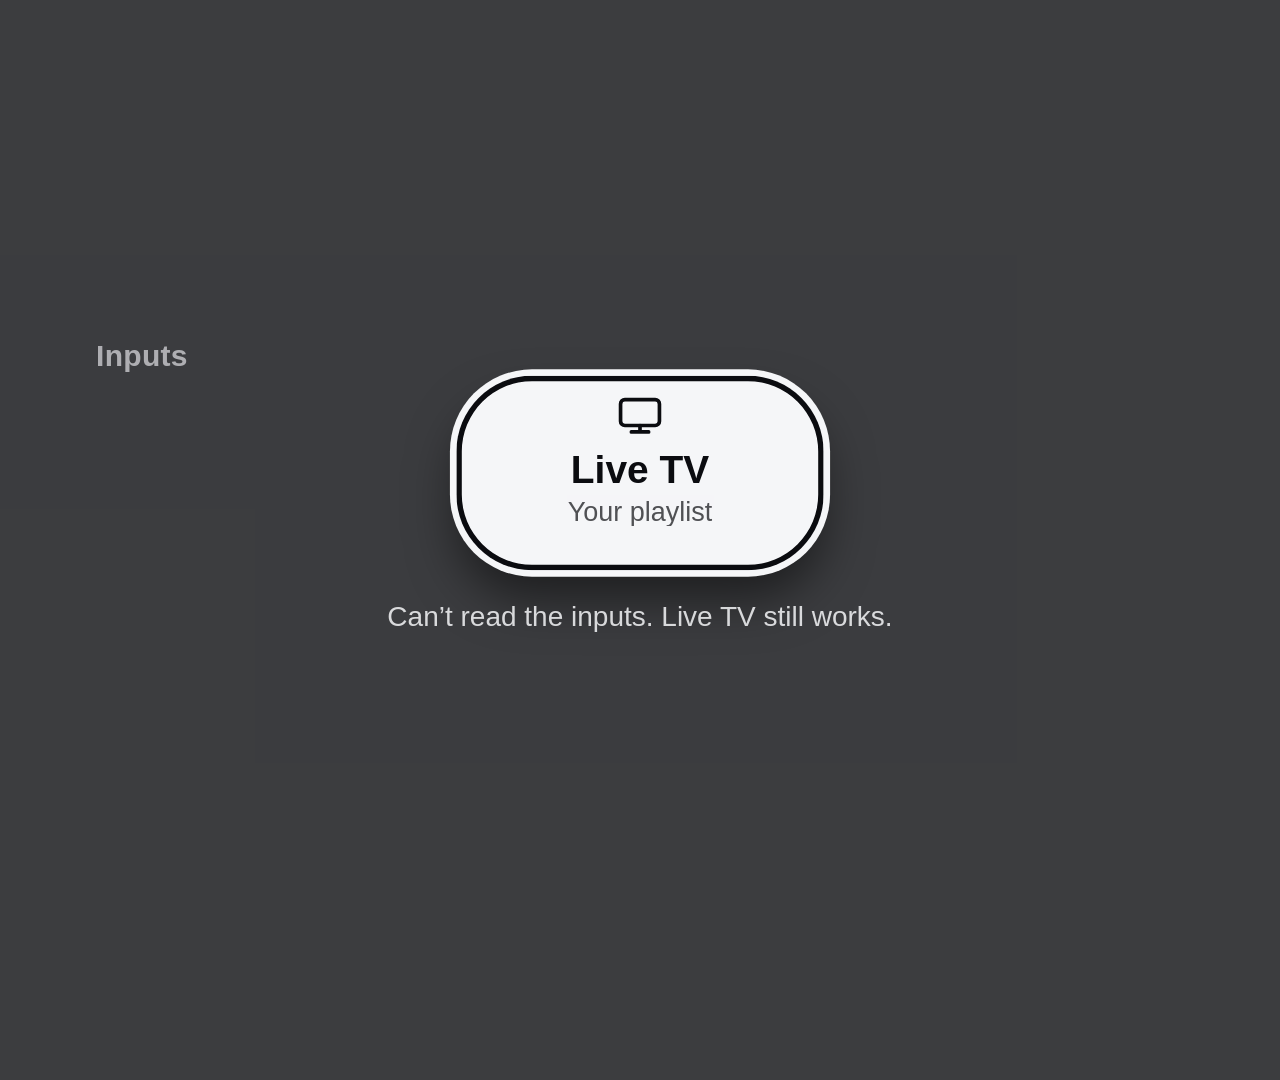
<file: picker/app/index.html>
<!doctype html>
<html><head><meta charset="utf-8"><title>Inputs</title>
<style>
*{box-sizing:border-box;margin:0}
/* the launcher's theme (colours, accent, typeface, corners) applies here too: the variables come from /api/apps, these are the defaults */
:root{--ink:#f5f6f8;--ink2:rgba(245,246,248,.62);--font:"LG Smart UI","Helvetica Neue",Helvetica,Arial,sans-serif;--night:#0b0c10;--night-rgb:5,6,9;--panel2:#1a1c22;--acc:#f5f6f8;--acc-ink:#0b0c10;--focus:#f5f6f8;--tile-r:50px}
html,body{width:1920px;height:1080px;overflow:hidden;background:transparent;color:var(--ink);font-family:var(--font)}
#dim{position:absolute;left:0;top:0;width:1920px;height:1080px;background:rgba(var(--night-rgb),.78);opacity:0;transition:opacity .12s linear}
#wrap{position:absolute;left:96px;right:96px;top:0;bottom:0;display:flex;flex-direction:column;justify-content:center;opacity:0;transition:opacity .12s linear}
.on #dim,.on #wrap{opacity:1}
.cap{font-size:30px;font-weight:600;color:var(--ink2);margin-bottom:20px;letter-spacing:.01em}
.row{display:flex}
.row>*+*{margin-left:32px}
#wrap>*+*{margin-top:72px}
#inputs>*+*{margin-left:24px}
[dir=rtl] .row>*+*{margin-left:0;margin-right:32px}[dir=rtl] #inputs>*+*{margin-left:0;margin-right:24px}   /* right-to-left languages */
[dir=rtl] .chip.act::after,[dir=rtl] .tile.act::after{right:auto;left:26px}
.tile{position:relative;flex:1 1 0;min-width:0;height:180px;border-radius:calc(var(--tile-r) * 1.4);overflow:hidden;background:var(--panel2);display:flex;align-items:center;justify-content:center;
  box-shadow:inset 0 0 0 1px rgba(255,255,255,.08);transform:scale(.96);transition:transform .15s ease-out}
.tile img{max-width:calc(58% * var(--icon-s-picker, 1));max-height:calc(58% * var(--icon-s-picker, 1));object-fit:contain}
.tile.cover img{position:absolute;left:0;top:0;width:100%;height:100%;max-width:none;max-height:none;object-fit:cover}   /* a picture of your own as Full tile (helper/icons.js) */
.tile.f{transform:translateY(-10px) scale(1.06);box-shadow:0 0 0 5px var(--focus),0 26px 44px rgba(0,0,0,.5)}
.chip{position:relative;flex:1 1 auto;min-width:max(200px,fit-content);max-width:340px;height:180px;padding:0 32px;border-radius:calc(var(--tile-r) * 1.4);overflow:hidden;display:flex;flex-direction:column;align-items:center;justify-content:center;background:var(--panel2);color:var(--ink);box-shadow:inset 0 0 0 1px rgba(255,255,255,.08);
  transform:scale(.96);transition:transform .15s ease-out}
.chip>*+*{margin-top:8px}
.chip svg{width:48px;height:48px;flex:none;fill:none;stroke:currentColor;stroke-width:1.7;stroke-linecap:round;stroke-linejoin:round}
/* the width of the card is its own: the text lines shrink inside it and end in an ellipsis, never painted over the neighbours (issue 19) */
.chip .tx{display:flex;flex-direction:column;align-items:center;width:100%;min-width:0;max-width:100%}
.chip .tx>*+*{margin-top:2px}
.chip .lb{font-size:36px;font-weight:700;white-space:nowrap;overflow:hidden;text-overflow:ellipsis;max-width:100%}
.chip .st{font-size:25px;font-weight:500;opacity:.7;text-align:center;line-height:1.2;max-width:100%;min-height:2.4em;
  display:-webkit-box;-webkit-box-orient:vertical;-webkit-line-clamp:2;overflow:hidden}
.chip.dim{opacity:.7}
.tile.inp{flex-direction:column;background:#2a2d36}
.tile.inp svg{width:64px;height:64px;fill:none;stroke:var(--ink);stroke-width:1.7;stroke-linecap:round;stroke-linejoin:round}
.tile.inp .lb{margin-top:6px;font-size:26px;font-weight:600;max-width:90%;white-space:nowrap;overflow:hidden;text-overflow:ellipsis}
.chip.act::after,.tile.act::after{content:"";position:absolute;right:26px;top:24px;width:16px;height:16px;border-radius:8px;background:#1fbf5a;box-shadow:0 0 0 3px rgba(11,12,16,.9)}
.chip.f{opacity:1;background:var(--acc);color:var(--acc-ink);transform:translateY(-10px) scale(1.08);box-shadow:inset 0 0 0 5px var(--acc-ink),0 0 0 6px var(--focus),0 26px 44px rgba(0,0,0,.5)}
#inputs{justify-content:center}
#msg{margin-top:28px;text-align:center;font-size:28px;font-weight:500;color:var(--ink);opacity:.85}
#msg:empty{display:none}
</style></head><body>
<div id="dim"></div>
<div id="wrap">
  <div id="appsBox"><div class="cap" id="capA"></div><div class="row" id="apps"></div></div>
  <div><div class="cap" id="capI"></div><div class="row" id="inputs"></div><div id="msg"></div></div>
</div>
<script>
/* Inputs picker shown over whatever is playing, opened by the Input key (see the inputhook bind): the dock apps above,
   the inputs (HDMI ports, Live TV) below. The app stays running: starting a web app takes ~8 s before it gets the
   remote, so the service starts it once ({"prewarm":true}) and it hides itself; every later launch only fires
   webOSRelaunch. For an instant open the page is built while hidden, the icons are kept as data in localStorage and
   opening only toggles a class and refreshes in the background. */
var API='http://127.0.0.1:8765', KEY='cytv.picker.v4';
var apps=[], inputs=[], row=1, col=[0,0], moved=false, shown=false, shownAt=0, built='';
var cache={apps:[],inputs:[],icons:{},colors:{}};
var running={},dots=false;   /* dots: Customise > Open apps in the launcher (config runDots) */   /* the apps that are open now (a green dot, as on the active input); read on every open, never stored */
var ICON={
  hdmi:'<svg viewBox="0 0 24 24"><path d="M4 8h16v7l-3 3H7l-3-3z"/><path d="M9 11v3M12 11v3M15 11v3"/></svg>',
  tv:'<svg viewBox="0 0 24 24"><rect x="3" y="6" width="18" height="12" rx="2"/><path d="M8 21h8M12 18v3"/></svg>'};
/* @i18n */
var I18N = {"ar":{"_name":"العربية","_dir":"rtl","_pct":45,"%d channels":{"zero":"%d قناة","one":"%d قناة","two":"%d قناتان","few":"%d قنوات","many":"%d قناة","other":"%d قناة"},"%d of %d":"%d من %d","%d of %d on":"%d من %d مفعّل","%s added to Home":"أُضيف %s إلى الشاشة الرئيسية","%s removed from Home":"أُزيل %s من الشاشة الرئيسية","Apps":"التطبيقات","Back":"رجوع","build %s":"البناء %s","Can’t read the inputs. Live TV still works.":"تعذّرت قراءة المداخل. البث المباشر يعمل.","Close":"إغلاق","Connected":"متصل","Could not change Home":"تعذّر تغيير الشاشة الرئيسية","Customise":"تخصيص","default":"افتراضي","Home":"Home","Input":"Input","Input key":"زر Input","Inputs":"المداخل","Language":"اللغة","Live TV":"البث المباشر","More":"المزيد","never":"أبدًا","Nothing connected":"لا شيء متصل","On":"تشغيل","Open":"فتح","Open apps":"التطبيقات المفتوحة","optional":"اختياري","Service":"الخدمة","Start":"ابدأ","Text":"نص","Theme":"السمة","Your playlist":"قائمة التشغيل الخاصة بك","Connect":"اتصال","connected":"متصل","now":"الآن","OK":"موافق"},"ca":{"_name":"Català","_dir":"ltr","_pct":92,"%d channels":{"one":"%d canal","other":"%d canals"},"%d of %d":"%d de %d","%d of %d on":"%d de %d d'activats","%s added to Home":"%s s'ha afegit a Inici","%s removed from Home":"%s s'ha tret d'Inici","Apps":"Aplicacions","Back":"Enrere","build %s":"compilació %s","Can’t read the inputs. Live TV still works.":"No es poden llegir les entrades. La TV en directe continua funcionant.","Close":"Tanca","Connected":"Connectat","Could not change Home":"No s'ha pogut canviar la pantalla d'inici","Customise":"Personalitza","default":"predeterminat","Home":"Inici","Input":"Entrada","Input key":"Tecla d'entrada","Inputs":"Entrades","Language":"Idioma","Live TV":"TV en directe","More":"Més","never":"mai","Nothing connected":"No hi ha res connectat","On":"Activat","Open":"Obre","Open apps":"Aplicacions obertes","optional":"opcional","Service":"Servei","Start":"Inicia","Text":"Text","Theme":"Tema","Your playlist":"La teva llista de reproducció","TV":"Televisió","Tuner":"Sintonitzador","Full tile":"Rajola sencera","System":"Sistema","Connect":"Connecta","connected":"connectat","now":"ara","OK":"D’acord","Remote":"Comandament","off":"desactivat","Live":"En directe","Manage":"Gestiona","%s removed":"S’ha eliminat %s","%d connected":"%d connectats","%s connected":"%s connectat","Default":"Predeterminat","on":"activat","ready":"preparat","from %s":"de %s","of %s":"de %s","none":"cap","first":"primer","No":"No","Name":"Nom","%d s":"%d s","Code":"Codi","the default":"el valor predeterminat","of":"de","new":"nou",".st":".st","%d new":"%d de nous"},"da":{"_name":"Dansk","_dir":"ltr","_pct":92,"%d channels":{"one":"%d kanal","other":"%d kanaler"},"%d of %d":"%d af %d","%d of %d on":"%d af %d slået til","%s added to Home":"%s er føjet til Hjem","%s removed from Home":"%s er fjernet fra Hjem","Apps":"Apps","Back":"Tilbage","build %s":"build %s","Can’t read the inputs. Live TV still works.":"Kan ikke læse indgangene. Live TV fungerer stadig.","Close":"Luk","Connected":"Tilsluttet","Could not change Home":"Kunne ikke ændre startskærm","Customise":"Tilpas","default":"standard","Home":"Hjem","Input":"Indgang","Input key":"Input-knap","Inputs":"Indgange","Language":"Sprog","Live TV":"Live TV","More":"Mere","never":"aldrig","Nothing connected":"Intet er tilsluttet","On":"Til","Open":"Åbn","Open apps":"Åbne apps","optional":"valgfrit","Service":"Tjeneste","Start":"Start","Text":"Tekst","Theme":"Tema","Your playlist":"Din playliste","TV":"TV","Tuner":"TV-tuner","Full tile":"Hele feltet","System":"System","Connect":"Tilslut","connected":"tilsluttet","now":"nu","OK":"OK","Remote":"Fjernbetjening","off":"fra","Live":"Live","Manage":"Administrer","%s removed":"%s fjernet","%d connected":"%d tilsluttet","%s connected":"%s tilsluttet","Default":"Standard","on":"til","ready":"klar","from %s":"fra %s","of %s":"af %s","none":"ingen","first":"først","No":"Nej","Name":"Navn","%d s":"%d sek.","Code":"Kode","the default":"standarden","of":"af","new":"ny",".st":".st","%d new":"%d nye"},"de":{"_name":"Deutsch","_dir":"ltr","_pct":92,"%d channels":{"one":"%d Sender","other":"%d Sender"},"%d of %d":"%d von %d","%d of %d on":"%d von %d an","%s added to Home":"%s zu Home hinzugefügt","%s removed from Home":"%s von Home entfernt","Apps":"Apps","Back":"Zurück","build %s":"Build %s","Can’t read the inputs. Live TV still works.":"Eingänge nicht lesbar. Live-TV funktioniert weiter.","Close":"Schließen","Connected":"Verbunden","Could not change Home":"Home konnte nicht geändert werden","Customise":"Anpassen","default":"Standard","Home":"Home","Input":"Input","Input key":"Eingangstaste","Inputs":"Eingänge","Language":"Sprache","Live TV":"Live-TV","More":"Mehr","never":"nie","Nothing connected":"Nichts angeschlossen","On":"An","Open":"Öffnen","Open apps":"Geöffnete Apps","optional":"optional","Service":"Dienst","Start":"Start","Text":"Text","Theme":"Design","Your playlist":"Deine Playlist","TV":"TV","Tuner":"Tuner","Full tile":"Ganzkachel","System":"System","Connect":"Verbinden","connected":"verbunden","now":"jetzt","OK":"OK","Remote":"Fernbedienung","off":"aus","Live":"Live","Manage":"Verwalten","%s removed":"%s entfernt","%d connected":"%d verbunden","%s connected":"%s verbunden","Default":"Standard","on":"an","ready":"bereit","from %s":"von %s","of %s":"von %s","none":"keine","first":"erster","No":"Nein","Name":"Name","%d s":"%d s","Code":"Code","the default":"Standard","of":"von","new":"neu",".st":".st","%d new":"%d neu"},"es":{"_name":"Español","_dir":"ltr","_pct":48,"%d channels":{"one":"%d canal","other":"%d canales"},"%d of %d":"%d de %d","%d of %d on":"%d de %d activados","%s added to Home":"%s añadido a Inicio","%s removed from Home":"%s quitado de Inicio","Apps":"Apps","Back":"Atrás","build %s":"versión %s","Can’t read the inputs. Live TV still works.":"No se pueden leer las entradas. La TV en directo sigue funcionando.","Close":"Cerrar","Connected":"Conectado","Could not change Home":"No se pudo cambiar Inicio","Customise":"Personalizar","default":"predeterminado","Home":"Home","Input":"Input","Input key":"Botón Entrada","Inputs":"Entradas","Language":"Idioma","Live TV":"TV en directo","More":"Más","never":"nunca","Nothing connected":"Nada conectado","On":"Activado","Open":"Abrir","Open apps":"Apps abiertas","optional":"opcional","Service":"Servicio","Start":"Empezar","Text":"Texto","Theme":"Tema","Your playlist":"Tu lista","System":"Sistema","Connect":"Conectar","connected":"conectado","now":"ahora","OK":"OK"},"fr":{"_name":"Français","_dir":"ltr","_pct":48,"%d channels":{"one":"%d chaîne","other":"%d chaînes"},"%d of %d":"%d sur %d","%d of %d on":"%d sur %d activés","%s added to Home":"%s ajouté à l’accueil","%s removed from Home":"%s retiré de l’accueil","Apps":"Apps","Back":"Retour","build %s":"version %s","Can’t read the inputs. Live TV still works.":"Impossible de lire les entrées. La TV en direct fonctionne encore.","Close":"Fermer","Connected":"Connecté","Could not change Home":"Impossible de modifier l’accueil","Customise":"Personnaliser","default":"par défaut","Home":"Home","Input":"Input","Input key":"Touche Entrée","Inputs":"Entrées","Language":"Langue","Live TV":"TV en direct","More":"Plus","never":"jamais","Nothing connected":"Rien de connecté","On":"Activé","Open":"Ouvrir","Open apps":"Apps ouvertes","optional":"facultatif","Service":"Service","Start":"Démarrer","Text":"Texte","Theme":"Thème","Your playlist":"Votre playlist","System":"Système","Connect":"Connecter","connected":"connecté","now":"maintenant","OK":"OK"},"hu":{"_name":"Magyar","_dir":"ltr","_pct":44,"%d channels":{"one":"%d csatorna","other":"%d csatorna"},"%d of %d":"%d / %d","%d of %d on":"%d / %d be","%s added to Home":"%s hozzáadva a főképernyőhöz","%s removed from Home":"%s eltávolítva a főképernyőről","Apps":"Alkalmazások","Back":"Vissza","build %s":"%s build","Can’t read the inputs. Live TV still works.":"A bemenetek nem olvashatók. Az Élő TV továbbra is működik.","Close":"Bezárás","Connected":"Kapcsolódva","Could not change Home":"Nem sikerült módosítani a főképernyőt","Customise":"Testreszabás","default":"alapértelmezett","Home":"Főképernyő","Input":"Bemenet","Input key":"Bemenetválasztó gomb","Inputs":"Bemenetek","Language":"Nyelv","Live TV":"Élő TV","More":"Továbbiak","never":"soha","Nothing connected":"Nincs csatlakoztatott eszköz","On":"Be","Open":"Megnyitás","Open apps":"Megnyitott alkalmazások","optional":"nem kötelező","Service":"Szolgáltatás","Start":"Indítás","Text":"Szöveg","Theme":"Téma","Your playlist":"Saját lejátszási lista","TV":"Tévé","Tuner":"Tuner","Full tile":"Teljes csempe","System":"Rendszer","now":"most"},"it":{"_name":"Italiano","_dir":"ltr","_pct":47,"%d channels":{"one":"%d canale","other":"%d canali"},"%d of %d":"%d di %d","%d of %d on":"%d di %d attivi","%s added to Home":"%s aggiunta alla Home","%s removed from Home":"%s rimossa dalla Home","Apps":"App","Back":"Indietro","build %s":"build %s","Can’t read the inputs. Live TV still works.":"Impossibile leggere gli ingressi. Live TV funziona comunque.","Close":"Chiudi","Connected":"Connesso","Could not change Home":"Impossibile cambiare la Home","Customise":"Personalizza","default":"predefinito","Home":"Home","Input":"Ingressi","Input key":"Tasto Ingressi","Inputs":"Ingressi","Language":"Lingua","Live TV":"Live TV","More":"Altro","never":"mai","Nothing connected":"Nessun dispositivo connesso","On":"On","Open":"Apri","Open apps":"App aperte","optional":"opzionale","Service":"Servizio","Start":"Avvia","Text":"Testo","Theme":"Tema","Your playlist":"La tua playlist","TV":"TV","Tuner":"Sintonizzatore","Connect":"Collega","connected":"connesso","now":"adesso","OK":"OK"},"nl":{"_name":"Nederlands","_dir":"ltr","_pct":78,"%d channels":{"one":"%d zender","other":"%d zenders"},"%d of %d":"%d van %d","%d of %d on":"%d van %d aan","%s added to Home":"%s is aan Home toegevoegd","%s removed from Home":"%s is van Home verwijderd","Apps":"Apps","Back":"Terug","build %s":"build %s","Can’t read the inputs. Live TV still works.":"Kan de ingangen niet lezen. Live TV werkt nog.","Close":"Sluiten","Connected":"Verbonden","Could not change Home":"Kan Home niet aanpassen","Customise":"Aanpassen","default":"standaard","Home":"Home","Input":"Input","Input key":"Ingangtoets","Inputs":"Ingangen","Language":"Taal","Live TV":"Live TV","More":"Meer","never":"nooit","Nothing connected":"Niets aangesloten","On":"Aan","Open":"Openen","Open apps":"Geopende apps","optional":"optioneel","Service":"Service","Start":"Start","Text":"Tekst","Theme":"Thema","Your playlist":"Je afspeellijst","TV":"TV","Tuner":"Tuner","Full tile":"Hele tegel","System":"Systeem","Connect":"Verbinden","connected":"verbonden","now":"nu","OK":"OK","Remote":"Afstandsbediening","off":"uit","Live":"Live","Manage":"Beheren","%s removed":"%s verwijderd","%d connected":"%d verbonden","%s connected":"%s verbonden","Default":"Standaard","on":"aan","ready":"klaar","from %s":"uit %s","%s on":"%s aan","%s off":"%s uit"},"pl":{"_name":"Polski","_dir":"ltr","_pct":92,"%d channels":{"one":"%d kanał","few":"%d kanały","many":"%d kanałów","other":"%d kanałów"},"%d of %d":"%d z %d","%d of %d on":"%d z %d włączonych","%s added to Home":"%s dodano do Home","%s removed from Home":"%s usunięto z Home","Apps":"Aplikacje","Back":"Wstecz","build %s":"kompilacja %s","Can’t read the inputs. Live TV still works.":"Nie można odczytać wejść. Telewizja na żywo nadal działa.","Close":"Zamknij","Connected":"Połączono","Could not change Home":"Nie udało się zmienić ekranu głównego","Customise":"Dostosuj","default":"domyślny","Home":"Home","Input":"Wejście","Input key":"Klawisz wejścia","Inputs":"Wejścia","Language":"Język","Live TV":"Telewizja na żywo","More":"Więcej","never":"nigdy","Nothing connected":"Nic nie jest podłączone","On":"Wł.","Open":"Otwórz","Open apps":"Otwarte aplikacje","optional":"opcjonalnie","Service":"Usługa","Start":"Start","Text":"Tekst","Theme":"Motyw","Your playlist":"Twoja playlista","TV":"TV","Tuner":"Tuner","Full tile":"Cały kafelek","System":"System","Connect":"Połącz","connected":"połączono","now":"teraz","OK":"OK","Remote":"Pilot","off":"wył.","Live":"Na żywo","Manage":"Zarządzaj","%s removed":"Usunięto %s","%d connected":"Połączone: %d","%s connected":"Połączono %s","Default":"Domyślnie","on":"wł.","ready":"gotowe","from %s":"z %s","of %s":"z %s","none":"brak","first":"pierwszy","No":"Nie","Name":"Nazwa","%d s":"%d s","Code":"Kod","the default":"domyślnie","of":"z","new":"nowe",".st":".st","%d new":"nowe: %d"},"pt":{"_name":"Português (Brasil)","_dir":"ltr","_pct":92,"%d channels":{"one":"%d canal","other":"%d canais"},"%d of %d":"%d de %d","%d of %d on":"%d de %d ativado","%s added to Home":"%s adicionado ao Início","%s removed from Home":"%s removido do Início","Apps":"Aplicativos","Back":"Voltar","build %s":"build %s","Can’t read the inputs. Live TV still works.":"Não foi possível ler as entradas. A TV ao vivo continua funcionando.","Close":"Fechar","Connected":"Conectado","Could not change Home":"Não foi possível alterar o Início","Customise":"Personalizar","default":"padrão","Home":"Início","Input":"Input","Input key":"Tecla Input","Inputs":"Entradas","Language":"Idioma","Live TV":"TV ao vivo","More":"Mais","never":"nunca","Nothing connected":"Nada conectado","On":"Ativado","Open":"Abrir","Open apps":"Aplicativos abertos","optional":"opcional","Service":"Serviço","Start":"Iniciar","Text":"Texto","Theme":"Tema","Your playlist":"Sua lista de reprodução","TV":"TV","Tuner":"Sintonizador","Full tile":"Bloco inteiro","System":"Sistema","Connect":"Conectar","connected":"conectado","now":"agora","OK":"OK","Remote":"Controle remoto","off":"desligado","Live":"Ao vivo","Manage":"Gerenciar","%s removed":"%s removido","%d connected":"%d conectado","%s connected":"%s conectado","Default":"Padrão","on":"ativado","ready":"pronto","from %s":"de %s","of %s":"de %s","none":"nenhum","first":"primeiro","No":"Não","Name":"Nome","%d s":"%d s","Code":"Código","the default":"o padrão","of":"de","new":"novo",".st":".st","%d new":"%d novas"},"ru":{"_name":"Русский","_dir":"ltr","_pct":46,"%d channels":{"one":"%d канал","few":"%d канала","many":"%d каналов","other":"%d канала"},"%d of %d":"%d из %d","%d of %d on":"%d из %d включено","%s added to Home":"%s добавлено на главный экран","%s removed from Home":"%s убрано с главного экрана","Apps":"Приложения","Back":"Назад","build %s":"сборка %s","Can’t read the inputs. Live TV still works.":"Не удаётся прочитать входы. Прямой эфир работает.","Close":"Закрыть","Connected":"Подключено","Could not change Home":"Не удалось изменить главный экран","Customise":"Настроить","default":"по умолчанию","Home":"Home","Input":"Input","Input key":"Кнопка Input","Inputs":"Входы","Language":"Язык","Live TV":"Прямой эфир","More":"Ещё","never":"никогда","Nothing connected":"Ничего не подключено","On":"Вкл.","Open":"Открыть","Open apps":"Открытые приложения","optional":"необязательно","Service":"Служба","Start":"Начать","Text":"Текст","Theme":"Тема","Your playlist":"Ваш плейлист","Connect":"Подключить","connected":"подключён","now":"сейчас","OK":"ОК"},"sv":{"_name":"Svenska","_dir":"ltr","_pct":99,"%d channels":{"one":"%d kanal","other":"%d kanaler"},"%d of %d":"%d av %d","%d of %d on":"%d av %d på","%s added to Home":"%s har lagts till på Hem","%s removed from Home":"%s har tagits bort från Hem","Apps":"Appar","Back":"Tillbaka","build %s":"bygge %s","Can’t read the inputs. Live TV still works.":"Kan inte läsa ingångarna. Live-TV fungerar ändå.","Close":"Stäng","Connected":"Ansluten","Could not change Home":"Kunde inte ändra Hem","Customise":"Anpassa","default":"standard","Home":"Hem","Input":"Ingång","Input key":"Ingångsknapp","Inputs":"Ingångar","Language":"Språk","Live TV":"Live-TV","More":"Mer","never":"aldrig","Nothing connected":"Inget anslutet","On":"På","Open":"Öppna","Open apps":"Öppna appar","optional":"valfritt","Service":"Tjänst","Start":"Starta","Text":"Text","Theme":"Tema","Your playlist":"Din spellista","TV":"TV","Tuner":"Mottagare","Full tile":"Hel ruta","System":"System","Connect":"Anslut","connected":"ansluten","now":"nu","OK":"OK","Remote":"Fjärrkontroll","off":"av","Live":"Live","Manage":"Hantera","%s removed":"%s borttagen","%d connected":"%d anslutna","%s connected":"%s ansluten","Default":"Standard","on":"på","ready":"redo","from %s":"från %s","of %s":"av %s","none":"ingen","first":"först","No":"Nej","Name":"Namn","%d s":"%d s","Code":"Kod","the default":"standard","of":"av","new":"tillkommande",".st":".st","%d new":{"one":"%d nytt","other":"%d nya"},"and %d app":"och %d app","and %d apps":"och %d appar","%s on":"%s: på","%s off":"%s: av"},"tr":{"_name":"Türkçe","_dir":"ltr","_pct":45,"%d channels":"%d kanal","%d of %d":"%d / %d","%d of %d on":"%d / %d açık","%s added to Home":"%s ana ekrana eklendi","%s removed from Home":"%s ana ekrandan kaldırıldı","Apps":"Uygulamalar","Back":"Geri","build %s":"derleme %s","Can’t read the inputs. Live TV still works.":"Girişler okunamıyor. Canlı TV çalışıyor.","Close":"Kapat","Connected":"Bağlı","Could not change Home":"Ana ekran değiştirilemedi","Customise":"Özelleştir","default":"varsayılan","Home":"Home","Input":"Input","Input key":"Input tuşu","Inputs":"Girişler","Language":"Dil","Live TV":"Canlı TV","More":"Daha fazla","never":"hiç","Nothing connected":"Hiçbir şey bağlı değil","On":"Açık","Open":"Aç","Open apps":"Açık uygulamalar","optional":"isteğe bağlı","Service":"Hizmet","Start":"Başlat","Text":"Metin","Theme":"Tema","Your playlist":"Oynatma listeniz","Connect":"Bağlan","connected":"bağlı","now":"şimdi","OK":"Tamam"},"vi":{"_name":"Tiếng Việt","_dir":"ltr","_pct":43,"%d channels":{"one":"%d kênh","other":"%d kênh"},"%d of %d":"%d trên %d","%d of %d on":"%d trên %d đang bật","%s added to Home":"Đã thêm %s vào màn hình chính","%s removed from Home":"Đã xóa %s khỏi màn hình chính","Apps":"Ứng dụng","Back":"Quay lại","build %s":"bản dựng %s","Can’t read the inputs. Live TV still works.":"Không thể đọc các đầu vào. Truyền hình trực tiếp vẫn hoạt động.","Close":"Đóng","Connected":"Đã kết nối","Could not change Home":"Không thể thay đổi màn hình chính","Customise":"Tùy chỉnh","default":"mặc định","Home":"Màn hình chính","Input":"Đầu vào","Input key":"Phím Input","Inputs":"Các đầu vào","Language":"Ngôn ngữ","Live TV":"Truyền hình trực tiếp","More":"Thêm","never":"không bao giờ","Nothing connected":"Chưa kết nối thiết bị nào","On":"Bật","Open":"Mở","Open apps":"Ứng dụng đang mở","optional":"không bắt buộc","Service":"Dịch vụ","Start":"Bắt đầu","Text":"Văn bản","Theme":"Giao diện","Your playlist":"Danh sách phát của bạn","TV":"TV","Tuner":"Bộ thu sóng","now":"bây giờ"},"en":{"%d channels":{"one":"%d channel","other":"%d channels"}}};
/* ---------- language: the pages are written in English and translated where text is shown ----------
   I18N holds the translations this page uses, from i18n/<language>.json, put in by tools/build-pages.js ({language: {English: text}}).
   The language is the TV's, unless the manager's Language setting chose another (setLang). t() looks a text up whole, then the parts
   of a text joined by line breaks or " · ", and fills in templates: "%s" is any text, "%d" a number ("Launcher %s", "%d photos").
   A text without a translation stays English. A translation can have plural forms, {"one": "%d foto", "other": "%d foto's"}: the
   form follows the first number in the text, by the language's plural rules (Unicode CLDR: zero, one, two, few, many, other). The
   English plural forms are in I18N.en. */
var LANG_TV = String((window.webOSSystem && window.webOSSystem.locale) || navigator.language || 'en')
    .slice(0, 2)
    .toLowerCase(),
  LANG = 'en',
  LT = null,
  LTPL = null;
/* '' or undefined: the TV's language; a language without translations here falls back to English */
function setLang(code) {
  var c = code || LANG_TV;
  LANG = I18N[c] && (c === 'en' || I18N[c]._name) ? c : 'en';
  LT = I18N[LANG] || null;
  LTPL = null;
  if (document.documentElement) {
    document.documentElement.lang = LANG;
    /* a right-to-left language (_dir "rtl": Arabic, Hebrew) mirrors the layout; the pages' CSS has the [dir="rtl"] rules */
    document.documentElement.dir = LT && LT._dir === 'rtl' ? 'rtl' : 'ltr';
  }
}
/* left and right swap places in a right-to-left layout: the arrow keys follow what the eye sees */
function rtl() {
  return !!(LT && LT._dir === 'rtl');
}
/* the plural form of n in the current language: the browser's rules, or a small table of the same rules for older engines */
function pluralForm(n) {
  try {
    if (window.Intl && Intl.PluralRules) return new Intl.PluralRules(LANG).select(n);
  } catch (e) {}
  var i = Math.floor(Math.abs(n)),
    m10 = i % 10,
    m100 = i % 100;
  if (/^(ja|zh|ko|th|vi|id|ms|tr)$/.test(LANG)) return 'other';
  if (/^(fr|pt)$/.test(LANG)) return i < 2 ? 'one' : 'other';
  if (/^(ru|uk|be)$/.test(LANG))
    return m10 === 1 && m100 !== 11 ? 'one' : m10 >= 2 && m10 <= 4 && (m100 < 12 || m100 > 14) ? 'few' : 'many';
  if (LANG === 'pl') return i === 1 ? 'one' : m10 >= 2 && m10 <= 4 && (m100 < 12 || m100 > 14) ? 'few' : 'many';
  if (/^(cs|sk)$/.test(LANG)) return i === 1 ? 'one' : i >= 2 && i <= 4 ? 'few' : 'other';
  if (LANG === 'ar')
    return i === 0 ? 'zero' : i === 1 ? 'one' : i === 2 ? 'two' : m100 >= 3 && m100 <= 10 ? 'few' : m100 >= 11 ? 'many' : 'other';
  if (LANG === 'he') return i === 1 ? 'one' : i === 2 ? 'two' : 'other';
  return n === 1 ? 'one' : 'other';
}
/* a translation, with its plural form picked for n when it has forms */
function tForm(v, n) {
  if (typeof v === 'string') return v;
  if (!v) return '';
  return (n !== undefined && v[pluralForm(+String(n).replace(',', '.'))]) || v.other || '';
}
setLang('');
/* which capture of a template holds its first number (the plural form follows it) */
function firstNum(key) {
  var k = 0,
    re = /%[sd]/g,
    x;
  while ((x = re.exec(key))) {
    k++;
    if (x[0] === '%d') return k;
  }
  return 1;
}
function tTemplates() {
  if (LTPL) return LTPL;
  LTPL = [];
  for (var k in LT)
    if (k.charAt(0) !== '_' && /%[sd]/.test(k))
      LTPL.push([
        new RegExp(
          '^' +
            k
              .replace(/[.*+?^${}()|[\]\\]/g, '\\$&')
              .replace(/%s/g, '([\\s\\S]+?)')
              .replace(/%d/g, '([0-9][0-9.,]*)') +
            '$'
        ),
        k,
        /\n| · /.test(k),
      ]);
  LTPL.sort(function (a, b) {
    return b[1].length - a[1].length;
  });
  return LTPL;
}
function tTpl(s, joined) {
  var tp = tTemplates();
  for (var i = 0; i < tp.length; i++) {
    if (tp[i][2] !== joined) continue;
    var m = tp[i][0].exec(s);
    if (m) {
      var j = 1,
        num = /%d/.test(tp[i][1]) ? m[firstNum(tp[i][1])] : undefined;
      return tForm(LT[tp[i][1]], num).replace(/%[sd]/g, function () {
        return t(m[j++]);
      });
    }
  }
  return null;
}
function t(s) {
  if (!LT || s === null || s === undefined || s === '') return s;
  s = String(s);
  if (Object.prototype.hasOwnProperty.call(LT, s)) return tForm(LT[s]);
  var r = tTpl(s, true);
  if (r !== null) return r;
  if (s.indexOf('\n') >= 0) return s.split('\n').map(t).join('\n');
  if (s.indexOf(' · ') >= 0) return s.split(' · ').map(t).join(' · ');
  r = tTpl(s, false);
  return r !== null ? r : s;
}
/* the manager calls it tr: its code has local variables named t */
function tr(s) {
  return t(s);
}
/* the languages for the manager's Language list: English and every language this page has, with how complete it is */
function languages() {
  var out = [{ code: 'en', name: 'English', pct: 100 }];
  for (var c in I18N) if (c !== 'en') out.push({ code: c, name: I18N[c]._name || c, pct: I18N[c]._pct || 0 });
  return out;
}
/* @i18n end */
function $(i){return document.getElementById(i)}
function call(uri,p){try{var b=new PalmServiceBridge();b.onservicecallback=function(){};b.call(uri,JSON.stringify(p));return true}catch(e){return false}}
function log(m){try{var x=new XMLHttpRequest();x.open('GET',API+'/api/log?m='+encodeURIComponent('picker '+m));x.send()}catch(e){}}
function launch(id,params){
  log('launch '+id+' '+JSON.stringify(params||{}));
  var x=new XMLHttpRequest();x.open('POST',API+'/api/launch');x.timeout=4000;
  x.onload=function(){log('launch reply '+x.responseText.slice(0,120))};
  x.onerror=x.ontimeout=function(){log('helper did not answer; trying the system');call('luna://com.webos.applicationManager/launch',{id:id,params:params||{}})};
  x.send(JSON.stringify({id:id,params:params||{}}))}
/* Started on demand by the Input key ({"ondemand":true}): nothing runs hidden in the background. Dismissing closes the app (platformBack,
   window.close, and the service asks the app manager as well); a hidden overlay can keep the remote on some TVs. Closes by itself when idle. */
var ondemand=false,idleT=0;
function closeSoon(){log('close');try{if(window.webOS&&webOS.platformBack)webOS.platformBack()}catch(e){}try{window.close()}catch(e){}}
function idle(){clearTimeout(idleT);if(ondemand&&shown)idleT=setTimeout(function(){if(shown)hide()},10000)}
function hide(){log('hide');shown=false;clearTimeout(idleT);document.body.classList.remove('on');try{webOSSystem.hide()}catch(e){}if(ondemand)closeSoon()}
function cur(){return row===0?apps:inputs}
function persist(){try{localStorage.setItem(KEY,JSON.stringify(cache))}catch(e){}}
/* the theme the service resolved for the launcher ({vars, font}); kept in the cache so the first open is already themed */
var themed=[];
function applyTheme(th){
  var st=document.documentElement.style,k;
  for(k=0;k<themed.length;k++)st.removeProperty(themed[k]);
  themed=[];
  if(!th||!th.vars)return;
  for(k in th.vars){st.setProperty(k,th.vars[k]);themed.push(k)}
  var f=th.font,fs=$('tfont'),css=f?'@font-face{font-family:"CYTV Theme Font";src:url("'+API+'/api/theme/font/'+f.id+'/'+f.file+'")}':'';
  if(!fs){fs=document.createElement('style');fs.id='tfont';document.head.appendChild(fs)}
  if(fs.textContent!==css)fs.textContent=css}

/* a tile's background is the colour along its icon's edge, as in the launcher */
function edge(img){try{var c=document.createElement('canvas');c.width=c.height=16;var g=c.getContext('2d');g.drawImage(img,0,0,16,16);
  var d=g.getImageData(0,0,16,16).data,r=0,gg=0,b=0,n=0;
  for(var i=0;i<16;i++)for(var j=0;j<16;j++){if(i&&j&&i<15&&j<15)continue;var k=(i*16+j)*4;if(d[k+3]<200)continue;r+=d[k];gg+=d[k+1];b+=d[k+2];n++}
  return n>8?'rgb('+Math.round(r/n)+','+Math.round(gg/n)+','+Math.round(b/n)+')':null}catch(e){return null}}
/* a picture on one flat colour (a logo on black): the colour of its four corners when they are opaque and alike, as [r,g,b], else null.
   d: the RGBA pixels of an N x N copy of the icon, as in the launcher */
function cornerColour(d,N){
  var at=[[0,0],[N-3,0],[0,N-3],[N-3,N-3]],c=[],q,a,b,k,R,G,B,n;
  for(q=0;q<4;q++){
    R=G=B=n=0;
    for(a=0;a<3;a++)for(b=0;b<3;b++){k=((at[q][1]+b)*N+at[q][0]+a)*4;if(d[k+3]>=230){R+=d[k];G+=d[k+1];B+=d[k+2];n++}}
    if(n<9)return null;
    c.push([R/9,G/9,B/9])}
  var m=[0,1,2].map(function(i){return(c[0][i]+c[1][i]+c[2][i]+c[3][i])/4}),sp=0;
  c.forEach(function(v){sp+=Math.abs(v[0]-m[0])+Math.abs(v[1]-m[1])+Math.abs(v[2]-m[2])});
  return sp<45?[Math.round(m[0]),Math.round(m[1]),Math.round(m[2])]:null}
/* a transparent logo drawn in near-black (made for a white background, like the VNC server app's) vanishes on a dark tile: true for it.
   A logo has gaps or is not roughly square; its visible pixels are on average darker than 80 of 255 */
function darkLogo(d,N){
  var vis=0,sum=0,x0=N,y0=N,x1=-1,y1=-1,x,y,i;
  for(y=0;y<N;y++)for(x=0;x<N;x++){i=(y*N+x)*4;
    if(d[i+3]>=128){vis++;sum+=0.2126*d[i]+0.7152*d[i+1]+0.0722*d[i+2];if(x<x0)x0=x;if(x>x1)x1=x;if(y<y0)y0=y;if(y>y1)y1=y}}
  if(!vis)return false;
  var bw=x1-x0+1,bh=y1-y0+1,solid=0;
  for(y=y0;y<=y1;y++)for(x=x0;x<=x1;x++)if(d[(y*N+x)*4+3]>=230)solid++;
  var ratio=bw/bh,logo=solid/(bw*bh)<0.85||ratio<0.8||ratio>1.25;
  return logo&&sum/vis<80}
/* the tile colour of an icon, as in the launcher: the flat colour of the picture's corners, else the colour along its edge, else a light
   tile for a dark transparent logo */
function tileColour(img){
  var N=32,d;
  try{var c=document.createElement('canvas');c.width=c.height=N;var g=c.getContext('2d');g.drawImage(img,0,0,N,N);d=g.getImageData(0,0,N,N).data}catch(e){return null}
  var cm=cornerColour(d,N);if(cm)return'rgb('+cm[0]+','+cm[1]+','+cm[2]+')';
  var ed=edge(img);if(ed)return ed;
  return darkLogo(d,N)?'rgb(236,238,242)':null}
function keep(img,id){   // remember the icon and its colour so the next open needs no network
  try{var c=document.createElement('canvas'),w=Math.min(256,img.naturalWidth||256),h=Math.min(256,img.naturalHeight||256);c.width=w;c.height=h;
    c.getContext('2d').drawImage(img,0,0,w,h);cache.icons[id]=c.toDataURL('image/png')}catch(e){}
  var col=tileColour(img);if(col){cache.colors[id]=col;img.parentNode.style.background=col}
  persist()}
function ck(a){return a.iv?a.id+'@'+a.iv:a.id}   // an app's place in the cache: a custom icon (iv, helper/icons.js) gets a new one

/* build the rows once per change of data; moving the focus only changes classes */
function render(){
  $('capA').textContent=t('Apps');$('capI').textContent=t('Inputs');
  var h='';apps.forEach(function(a,i){h+='<div class="tile'+(a.input?' inp':'')+(a.it?' cover':'')+'" data-r="0" data-i="'+i+'"'+(cache.colors[ck(a)]?' style="background:'+cache.colors[ck(a)]+'"':'')+'>'+(a.input?ICON.hdmi+'<span class="lb"></span>':'<img alt="">')+'</div>'});
  $('apps').innerHTML=h;
  var tl=$('apps').children;
  apps.forEach(function(a,i){if(a.input)tl[i].querySelector('.lb').textContent=a.title;else{var im=tl[i].querySelector('img'),data=cache.icons[ck(a)];im.crossOrigin='anonymous';
    if(data)im.src=data;
    else{im.onload=function(){keep(im,ck(a))};im.src=API+'/icon/'+encodeURIComponent(a.id)+(a.iv?'?v='+a.iv:'')}}});
  h='';inputs.forEach(function(r,i){h+='<div class="chip'+(r.dim?' dim':'')+(r.active?' act':'')+'" data-r="1" data-i="'+i+'">'+ICON[r.icon]+'<div class="tx"><span class="lb"></span><span class="st"></span></div></div>'});
  $('inputs').innerHTML=h;
  var el=$('inputs').children;inputs.forEach(function(r,i){el[i].querySelector('.lb').textContent=r.label;el[i].querySelector('.st').textContent=r.sub||''});
  $('appsBox').style.display=apps.length?'':'none'}
function paint(){
  var a=$('apps').children,c=$('inputs').children,i;
  for(i=0;i<a.length;i++)a[i].className='tile'+(apps[i].input?' inp':'')+(dots&&running[apps[i].id]?' act':'')+(row===0&&col[0]===i?' f':'');
  for(i=0;i<c.length;i++)c[i].className='chip'+(inputs[i].dim?' dim':'')+(inputs[i].active?' act':'')+(row===1&&col[1]===i?' f':'')}
/* hold OK on an HDMI input pins it to Home (a tile in the launcher) or takes it off again; a short press opens it on release */
var pins={},downAt=0,holdT=0,heldOk=false;
function pinCur(){var r=cur()[col[row]];if(row!==1||!r||!/^com\.webos\.app\.hdmi/.test(r.id))return false;
  var on=!pins[r.id],x=new XMLHttpRequest();x.open('POST',API+'/api/inputs/pin');x.timeout=4000;
  x.onload=function(){var ok=false;try{ok=JSON.parse(x.responseText).returnValue===true}catch(e){}
    if(ok){if(on)pins[r.id]=1;else delete pins[r.id]}
    $('msg').textContent=ok?t(on?'%s added to Home':'%s removed from Home').replace('%s',r.label):t('Could not change Home')};
  x.onerror=x.ontimeout=function(){$('msg').textContent=t('Could not change Home')};
  x.send(JSON.stringify({id:r.id,on:on}));log('pin '+r.id+' '+on);return true}
function choose(){log('choose row '+row+' col '+col[row]);var r=cur()[col[row]];if(!r)return;if(row===0)launch(r.id);else launch(r.id,r.params);setTimeout(hide,200)}

var liveOn=true;   /* Live TV is optional: the manager switches it off */
function buildInputs(devs){
  var r=(devs||[]).filter(function(v){return v.appId}).map(function(v){
    /* LG's own Live TV (the tuner): the antenna and cable channels, shown as an input (issue 69) */
    if(v.tuner)return {id:v.appId,icon:'tv',label:t('TV'),sub:t('Tuner'),active:!!v.activate};
    var port='HDMI '+v.port,named=v.label&&v.label!==port,parts=[];
    // as in the launcher's Inputs list: the device's name first, then the port and whether something is connected
    if(named)parts.push(port);
    parts.push(v.hdmiPlugIn?t('Connected'):t('Nothing connected'));
    return {id:v.appId,icon:'hdmi',label:named?v.label:port,sub:parts.join(' \u00B7 '),dim:!v.hdmiPlugIn,active:!!v.activate}});
  if(liveOn)r.push({id:'com.webos.app.home',params:{live:true},icon:'tv',label:t('Live TV'),sub:t('Your playlist')});
  return r}
function setData(d,fresh){
  apps=d.apps;inputs=d.inputs;
  var sig=JSON.stringify([apps,inputs]);
  if(sig!==built){built=sig;render()}
  if(fresh){row=1;col=[0,0];for(var i=0;i<inputs.length;i++)if(inputs[i].active){col[1]=i;break}}
  col[0]=Math.min(col[0],Math.max(0,apps.length-1));col[1]=Math.min(col[1],inputs.length-1);
  if(row===0&&!apps.length)row=1;
  paint()}
function get(path,cb,fail){var x=new XMLHttpRequest();x.open('GET',API+path);x.timeout=4000;
  x.onload=function(){try{cb(JSON.parse(x.responseText))}catch(e){fail&&fail()}};x.onerror=x.ontimeout=function(){fail&&fail()};x.send()}
function refresh(){
  var got={apps:null,inputs:null};
  function done(){if(!got.apps||!got.inputs)return;cache.apps=got.apps;cache.inputs=got.inputs;persist();$('msg').textContent='';setData(cache,false)}
  get('/api/apps',function(x){liveOn=!(x.config&&x.config.options&&x.config.options.liveTv===false);
    var lg=(x.config&&x.config.lang)||'';if(lg!==(cache.lang||'')){cache.lang=lg;setLang(lg);built=''}   /* Manager > More > Language */
    var th=(x.config&&x.config.theme)||null;if(JSON.stringify(th)!==JSON.stringify(cache.theme||null)){cache.theme=th;applyTheme(th);persist()}dots=!!(x.config&&x.config.runDots===true);var by={};(x.apps||[]).forEach(function(a){by[a.id]=a});
    pins={};(x.apps||[]).forEach(function(a){if(a.input)pins[a.id]=1});
    got.apps=((x.config&&x.config.dock)||[]).filter(function(id){return by[id]}).map(function(id){return by[id].input?{id:id,title:by[id].title,input:by[id].input}:{id:id,title:by[id].title,iv:by[id].iv||0,it:by[id].it?1:0}});done()},function(){});
  get('/api/inputs',function(x){got.inputs=buildInputs(x.devices);done()},function(){if(shown&&inputs.length<=1)$('msg').textContent=t('Can\u2019t read the inputs. Live TV still works.')});
  get('/api/running',function(x){var r={};(x.apps||[]).forEach(function(a){r[a.id]=1});if(JSON.stringify(r)!==JSON.stringify(running)){running=r;paint()}},function(){})}
function load(){   // the last known layout, ready before the first open
  try{var c=JSON.parse(localStorage.getItem(KEY)||'null');if(c&&c.inputs&&c.inputs.length){cache=c;cache.icons=cache.icons||{};cache.colors=cache.colors||{}}}catch(e){}
  applyTheme(cache.theme);setLang(cache.lang||'');
  setData(cache.inputs.length?cache:{apps:[],inputs:buildInputs([])},true)}
function show(){
  shown=true;moved=false;shownAt=Date.now();downAt=0;log('show');idle();
  setData({apps:apps,inputs:inputs},true);   // focus back on the active input
  document.body.classList.add('on');
  requestAnimationFrame(function(){log('painted')});
  refresh()}
function params(){var p={};try{p=JSON.parse(webOSSystem.launchParams||'{}')}catch(e){}return p||{}}
function move(dr,dc){
  moved=true;
  if(dr){var nr=row+dr;if(nr<0||nr>1||!(nr===0?apps:inputs).length)return;
    var from=cur(),to=nr===0?apps:inputs;col[nr]=Math.min(to.length-1,Math.round(col[row]*(to.length-1)/Math.max(1,from.length-1)));row=nr}
  if(dc){var n=cur().length;col[row]=(col[row]+dc+n)%n}
  paint()}
document.addEventListener('keydown',function(e){
  if(!shown)return;
  idle();
  var k=e.keyCode;
  if(k===37)move(0,rtl()?1:-1);else if(k===39)move(0,rtl()?-1:1);else if(k===38)move(-1,0);else if(k===40)move(1,0);
  else if(k===13){if(downAt&&Date.now()-downAt>3000)downAt=0;   /* a release that never came */
    if(!downAt){downAt=Date.now();heldOk=false;clearTimeout(holdT);
      if(row===1&&cur()[col[row]]&&/^com\.webos\.app\.hdmi/.test(cur()[col[row]].id))holdT=setTimeout(function(){heldOk=pinCur()},650);
      else{downAt=0;choose()}}}
  else if(k===461||k===27||k===8||k===10009)hide();
  e.preventDefault()});
document.addEventListener('keyup',function(e){if(e.keyCode!==13||!downAt)return;downAt=0;clearTimeout(holdT);if(!shown)return;if(!heldOk)choose();heldOk=false});
document.addEventListener('click',function(e){if(!shown)return;idle();var r=e.target.closest&&e.target.closest('[data-r]');if(r){row=+r.getAttribute('data-r');col[row]=+r.getAttribute('data-i');paint();choose()}else hide()});
document.addEventListener('mousemove',function(e){var r=e.target.closest&&e.target.closest('[data-r]');if(!r)return;var a=+r.getAttribute('data-r'),i=+r.getAttribute('data-i');if(a!==row||i!==col[row]){moved=true;row=a;col[row]=i;paint()}});
var lastWheel=0;   // the Magic Remote's wheel moves along the row
document.addEventListener('wheel',function(e){
  if(!shown||!e.deltaY)return;
  e.preventDefault();var n=Date.now();if(n-lastWheel<90)return;lastWheel=n;
  idle();move(0,e.deltaY>0?1:-1)},{passive:false});
document.addEventListener('webOSRelaunch',function(){
  log('relaunch shown='+shown);
  if(params().prewarm||params().focusonly)return;
  idle();
  if(shown){if(Date.now()-shownAt>700)hide()}   // Input pressed again closes it
  else show()});
/* {"focusonly":true} (POST /api/refocus, webOS 26): only takes the remote from Home for a moment and gives it back, nothing is seen. A
   window that draws nothing is never put on screen and never gets the remote, so one word is drawn at 1% opacity. The service closes
   the app once it reports the focus; it closes itself if that does not happen. */
function focusOnly(){
  var d=document.createElement('div');d.textContent='Inputs';d.style.cssText='position:fixed;left:0;top:0;font-size:24px;color:#fff;opacity:.01';
  document.body.appendChild(d);
  var told=false,tell=function(){if(told)return;told=true;log('focusonly focus')};
  window.addEventListener('focus',tell);
  var poll=setInterval(function(){if(document.hasFocus()){clearInterval(poll);tell()}},50);
  setTimeout(function(){clearInterval(poll);closeSoon()},5000)}
ondemand=!!params().ondemand;
load();
if(params().focusonly)focusOnly();
else if(params().prewarm){
  refresh();   // built and filled while hidden
  var done=false,go=function(){if(done)return;done=true;setTimeout(hide,150)};
  window.addEventListener('focus',go);setTimeout(go,12000);
}else show();
</script></body></html>
</file>
